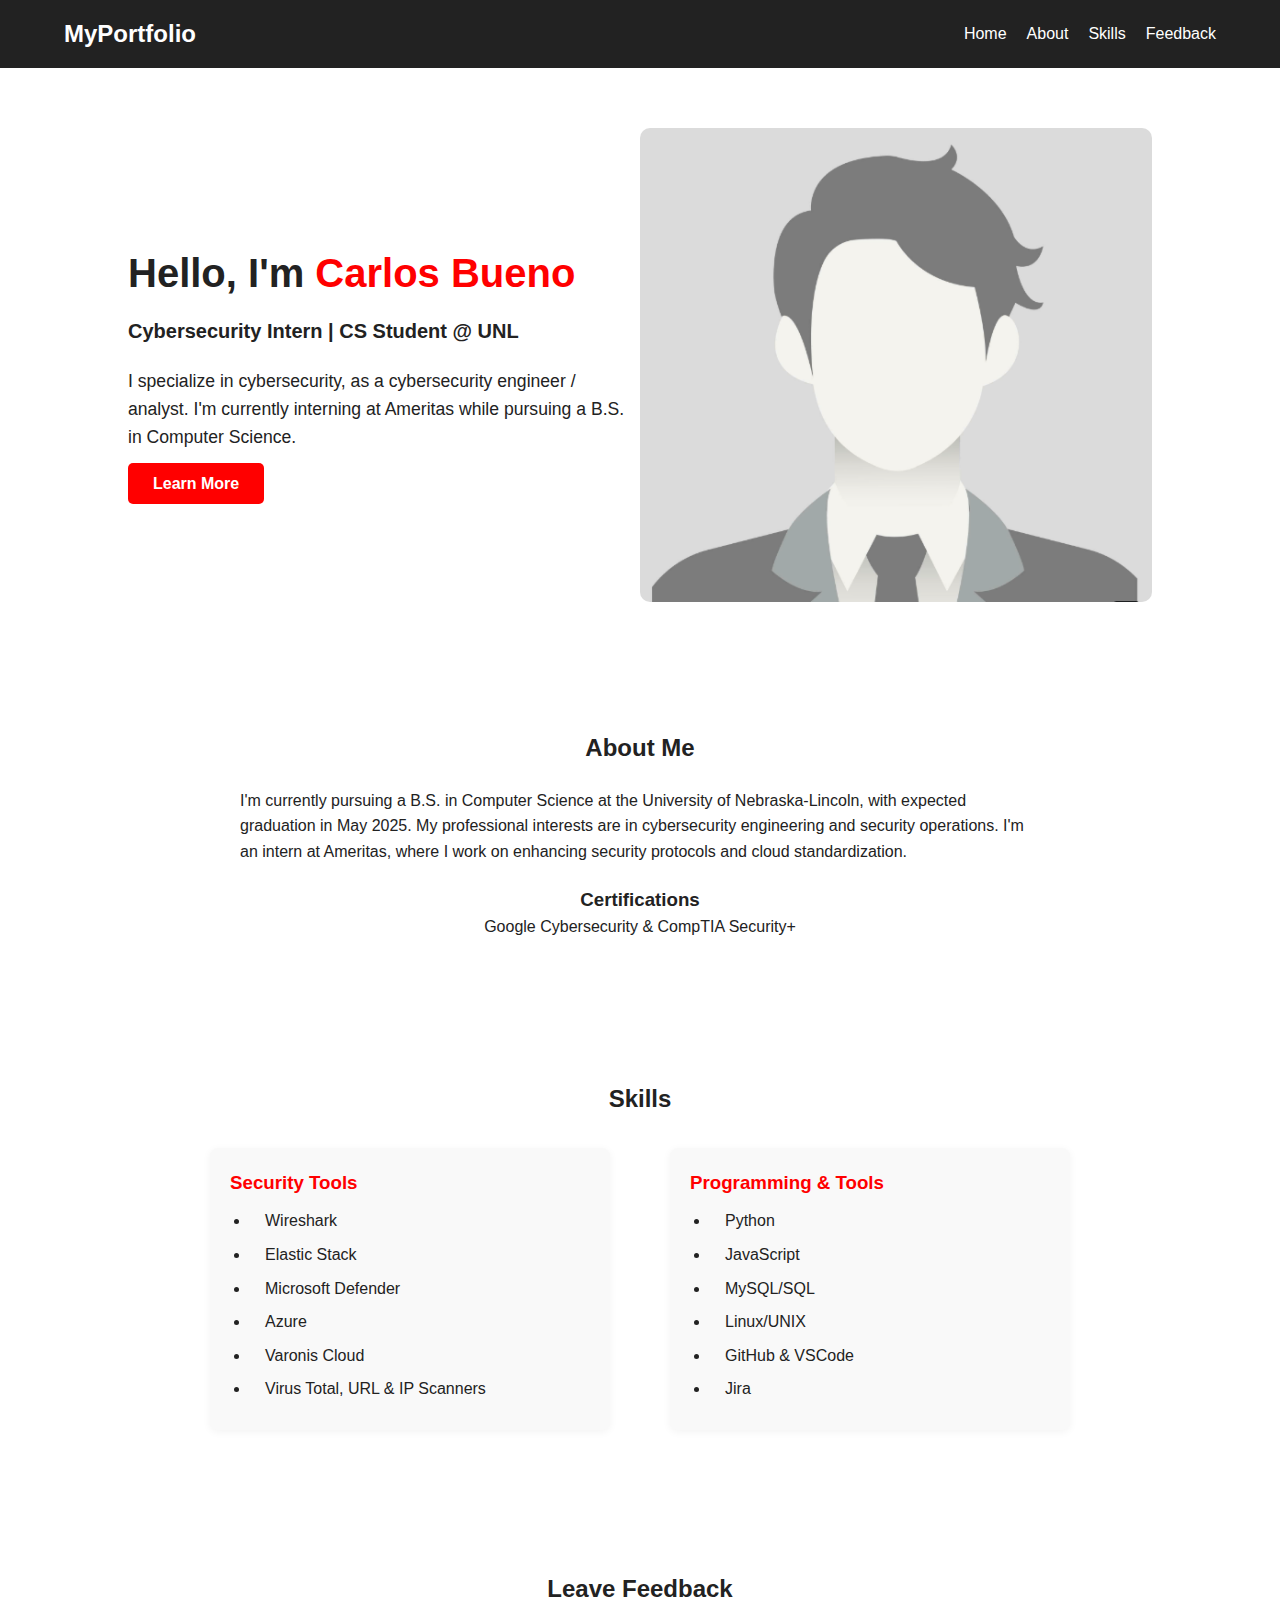
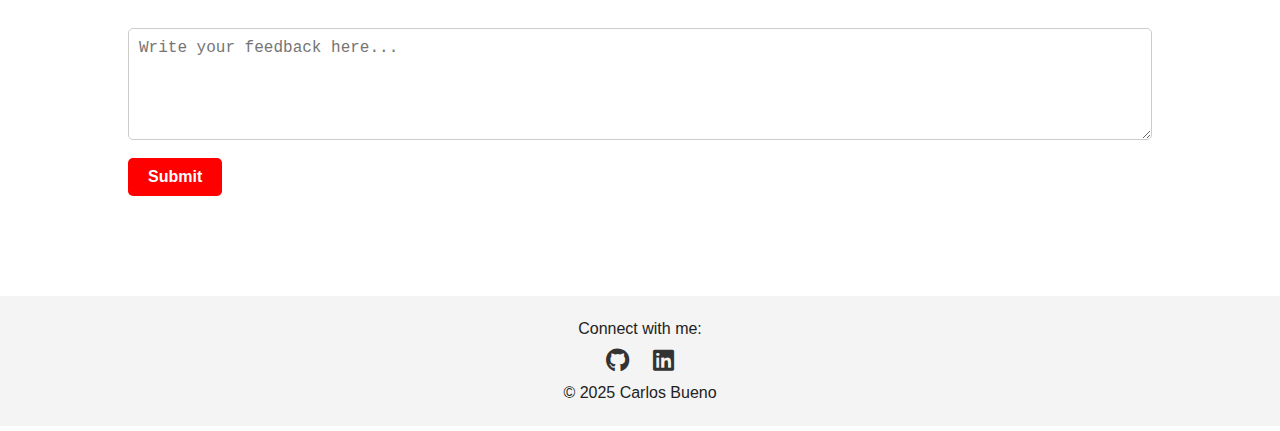
<file: index.html>
<!DOCTYPE html>
<html lang="en">
<head>
    <meta charset="UTF-8">
    <meta name="viewport" content="width=device-width, initial-scale=1.0">
    <title>My Portfolio</title>
    <link rel="stylesheet" href="style.css">
    <script defer src="script.js"></script>
    <link rel="stylesheet" href="https://cdnjs.cloudflare.com/ajax/libs/font-awesome/6.5.0/css/all.min.css">
</head>
<body>
    <header>
        <nav class="navbar">
            <div class="logo">MyPortfolio</div>
            <ul class="nav-links">
                <li><a href="#home">Home</a></li>
                <li><a href="#about">About</a></li>
                <li><a href="#skills">Skills</a></li>
                <li><a href="#feedback">Feedback</a></li>
            </ul>
        </nav>
    </header>

    <main>
        <section id="home" class="hero">
            <div class="hero-left">
                <h1>Hello, I'm <span class="highlight">Carlos Bueno</span></h1>
                <h2 class = "hero-subtitle">Cybersecurity Intern | CS Student @ UNL</h2>
                <p>
                    I specialize in cybersecurity, as a cybersecurity engineer / analyst.
                    I'm currently interning at Ameritas while pursuing a B.S. in Computer Science.
                </p>
                <a href="#about" class="cta-button">Learn More</a>
            </div>
            <div class="hero-right">
                <img src="headshot.png" alt="Carlos Bueno" />
            </div>
        </section>        

        <section id="about">
            <h2>About Me</h2>
            <p>I'm currently pursuing a B.S. in Computer Science at the University of Nebraska-Lincoln, with expected graduation in May 2025. 
                My professional interests are in cybersecurity engineering and security operations. 
                I'm an intern at Ameritas, where I work on enhancing security protocols and cloud standardization. 
            </p>
            <div class="certifications">
                <h3>Certifications</h3>
                <p>Google Cybersecurity & CompTIA Security+</p>
            </div>            
        </section>

        <section id="skills">
            <h2>Skills</h2>
            <div class="skills-container">
                <div class="skills-column">
                    <h3>Security Tools</h3>
                    <ul>
                        <li>Wireshark</li>
                        <li>Elastic Stack</li>
                        <li>Microsoft Defender</li>
                        <li>Azure</li>
                        <li>Varonis Cloud</li>
                        <li>Virus Total, URL & IP Scanners</li>
                    </ul>
                </div>
                <div class="skills-column">
                    <h3>Programming & Tools</h3>
                    <ul>
                        <li>Python</li>
                        <li>JavaScript</li>
                        <li>MySQL/SQL</li>
                        <li>Linux/UNIX</li>
                        <li>GitHub & VSCode</li>
                        <li>Jira</li>
                    </ul>
                </div>
            </div>
        </section>        
        
        <section id="feedback">
            <h2>Leave Feedback</h2>
            <form id="feedbackForm">
                <textarea placeholder="Write your feedback here..." rows="5" cols="50" required></textarea><br>
                <button type="submit">Submit</button>
            </form>
        </section>
    </main>

    <footer>
        <p>Connect with me:</p>
        <div class="socials">
            <a href="https://github.com/yourusername" target="_blank"><i class="fab fa-github"></i></a>
            <a href="https://linkedin.com/in/carlos-bueno-376a6723a" target="_blank"><i class="fab fa-linkedin"></i></a>
        </div>
        <p>&copy; 2025 Carlos Bueno</p>
    </footer>
</body>
</html>
</file>
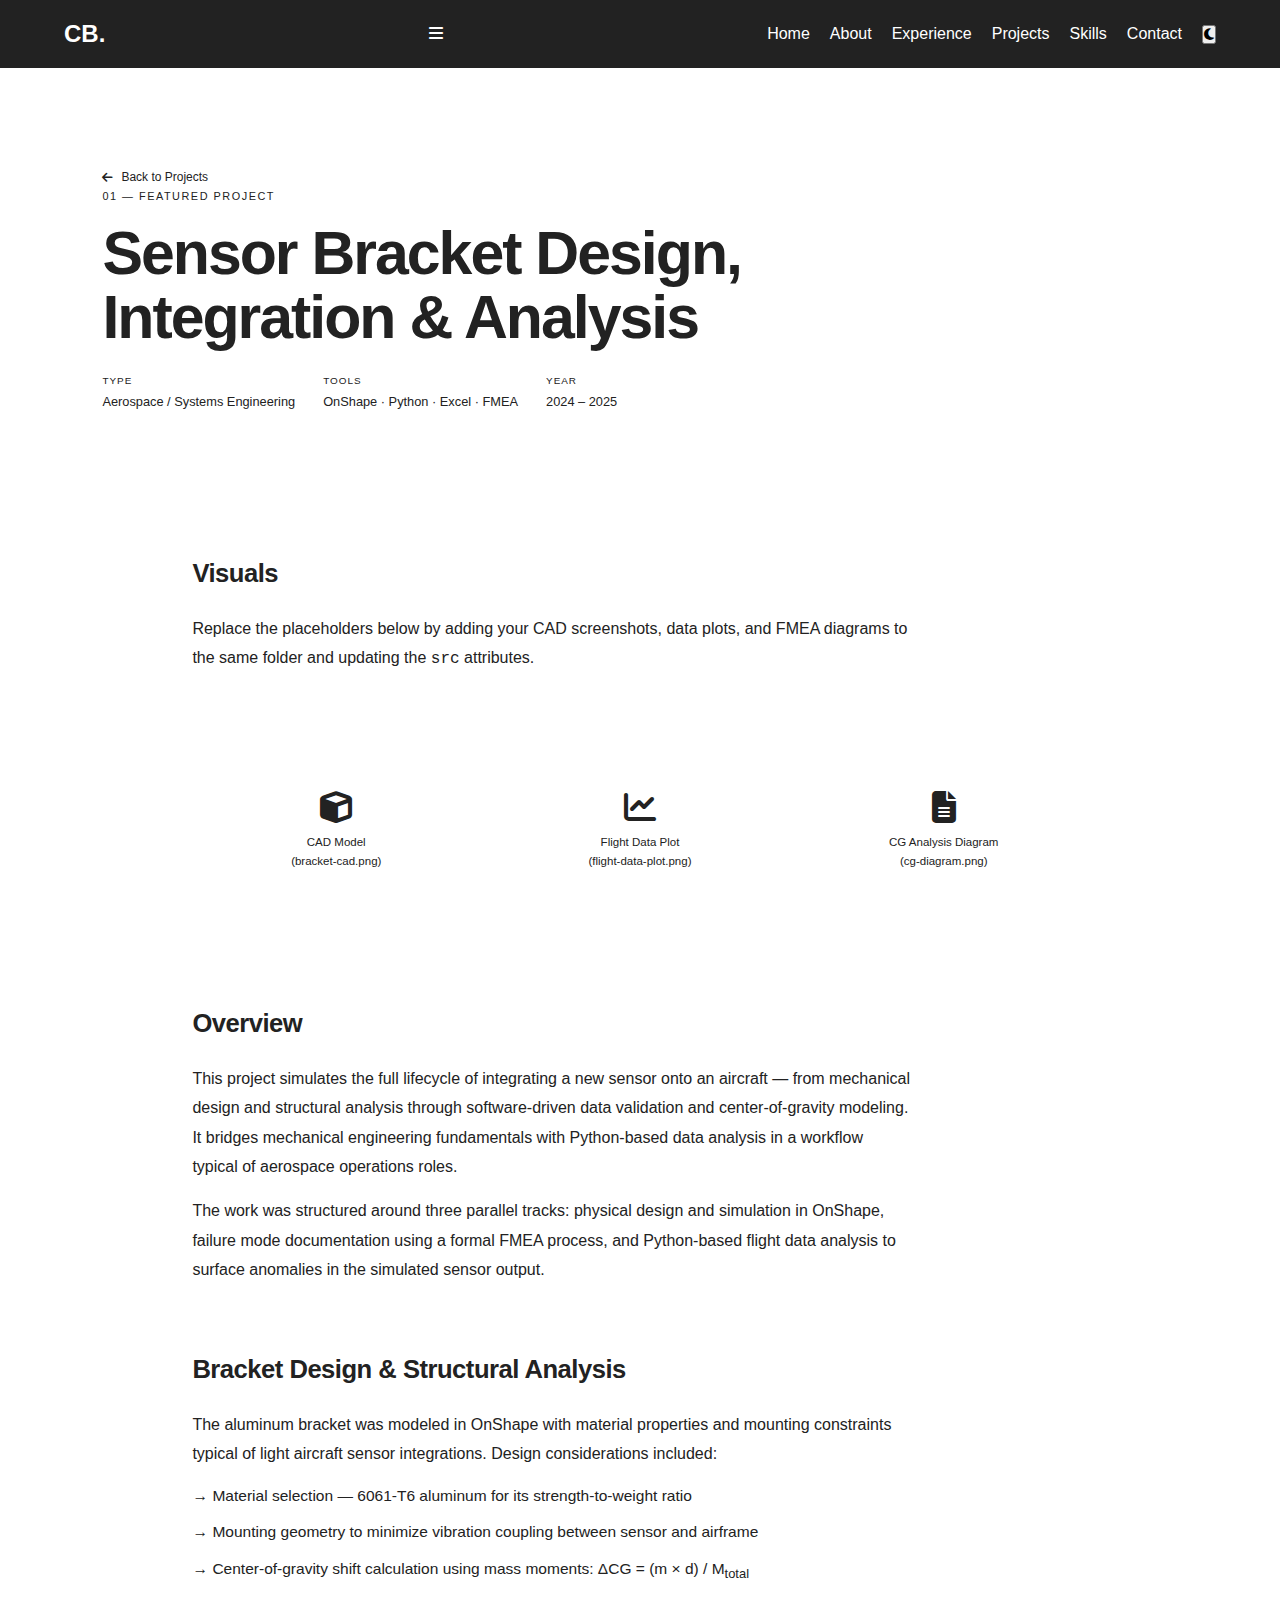
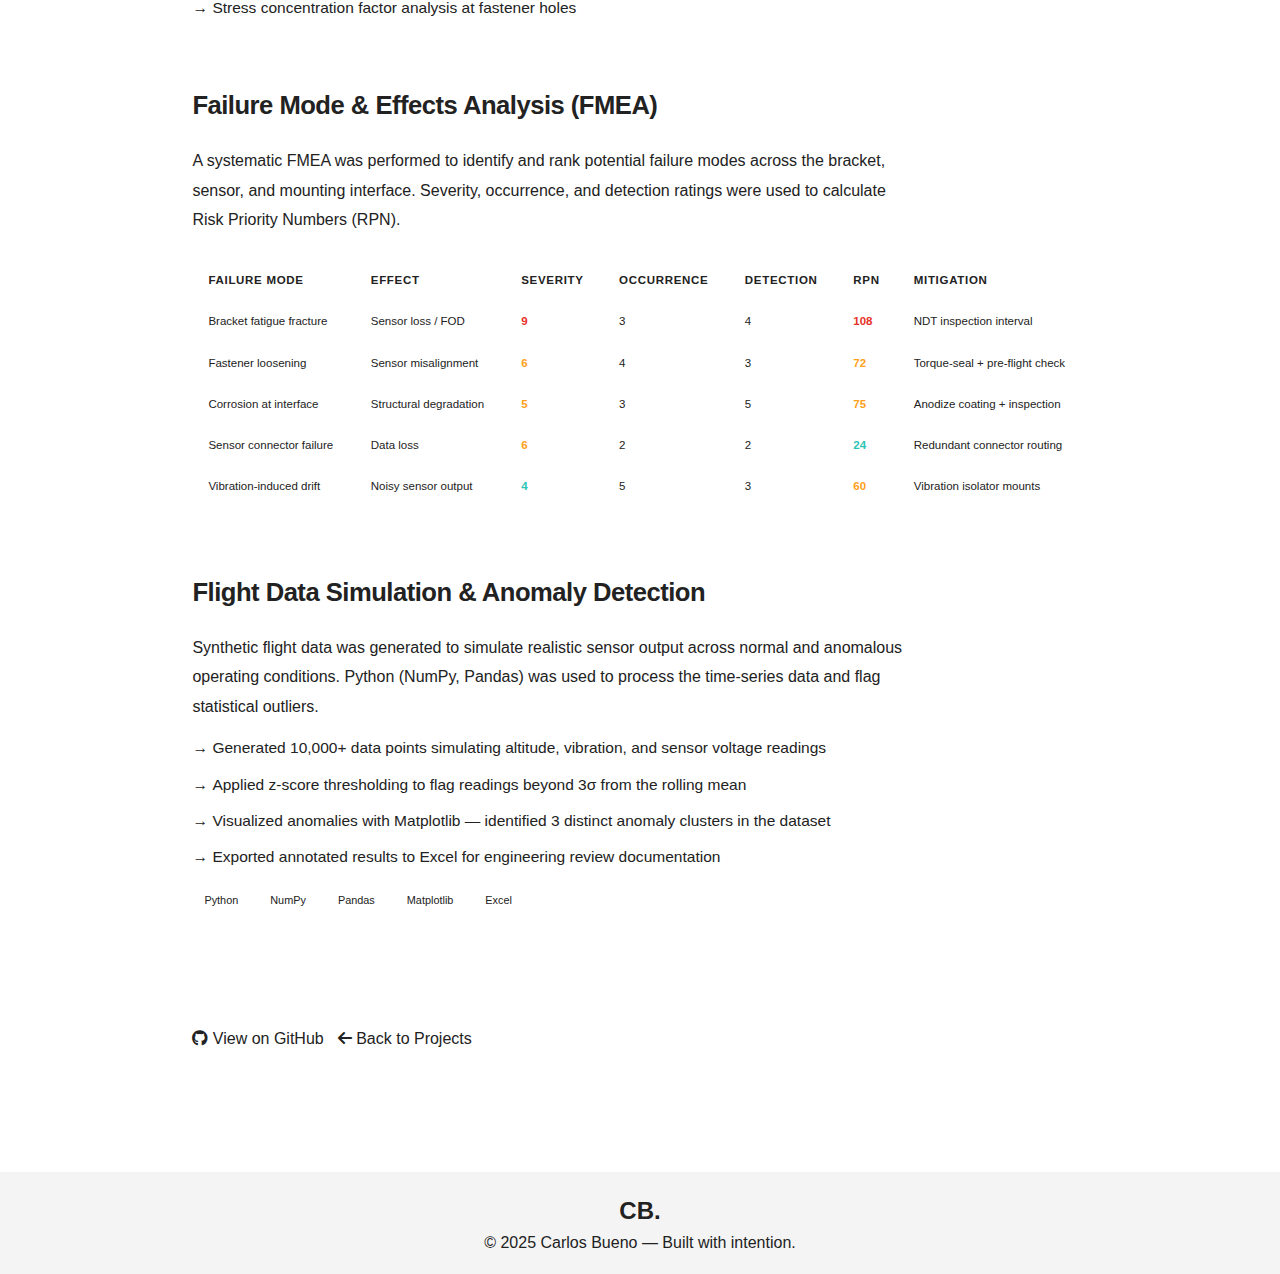
<file: sensor-bracket.html>
<!DOCTYPE html>
<html lang="en">
<head>
  <meta charset="UTF-8" />
  <meta name="viewport" content="width=device-width, initial-scale=1.0" />
  <title>Sensor Bracket — Carlos Bueno</title>
  <link rel="preconnect" href="https://fonts.googleapis.com">
  <link rel="preconnect" href="https://fonts.gstatic.com" crossorigin>
  <link href="https://fonts.googleapis.com/css2?family=JetBrains+Mono:wght@700;800&family=Space+Mono:wght@400;700&family=Syne:wght@400;600;700;800&display=swap" rel="stylesheet">
  <link rel="stylesheet" href="https://cdnjs.cloudflare.com/ajax/libs/font-awesome/6.5.0/css/all.min.css">
  <link rel="stylesheet" href="style.css" />
  <style>
    .detail-hero {
      min-height: 44vh;
      display: flex;
      flex-direction: column;
      justify-content: flex-end;
      padding: 120px 8% 60px;
      position: relative;
      overflow: hidden;
      border-bottom: 1px solid var(--border);
    }
    .detail-hero .hero-grid-bg { pointer-events: none; }
    .back-link {
      position: absolute;
      top: 100px; left: 8%;
      font-family: var(--font-mono);
      font-size: 0.75rem;
      color: var(--text-muted);
      display: flex; align-items: center; gap: 8px;
      transition: color var(--transition);
    }
    .back-link:hover { color: var(--accent); }
    .detail-tag {
      font-family: var(--font-mono);
      font-size: 0.68rem;
      color: var(--accent);
      letter-spacing: 0.14em;
      text-transform: uppercase;
      margin-bottom: 16px;
    }
    .detail-title {
      font-family: var(--font-titles, var(--font-display));
      font-size: clamp(2rem, 5vw, 3.8rem);
      font-weight: 800;
      letter-spacing: -2px;
      line-height: 1.05;
      max-width: 780px;
      margin-bottom: 24px;
    }
    .detail-meta {
      display: flex;
      gap: 28px;
      flex-wrap: wrap;
    }
    .meta-item {
      display: flex;
      flex-direction: column;
      gap: 3px;
    }
    .meta-label {
      font-family: var(--font-mono);
      font-size: 0.62rem;
      color: var(--text-muted);
      text-transform: uppercase;
      letter-spacing: 0.1em;
    }
    .meta-value {
      font-family: var(--font-mono);
      font-size: 0.8rem;
      color: var(--text);
    }

    .detail-body {
      max-width: 1100px;
      margin: 0 auto;
      padding: 80px 8%;
    }

    /* Image gallery */
    .gallery {
      display: grid;
      grid-template-columns: repeat(auto-fit, minmax(280px, 1fr));
      gap: 16px;
      margin: 48px 0;
    }
    .gallery-item {
      background: var(--bg2);
      border: 1px solid var(--border);
      border-radius: var(--radius);
      overflow: hidden;
      aspect-ratio: 4/3;
      display: flex;
      align-items: center;
      justify-content: center;
      position: relative;
    }
    .gallery-item img {
      width: 100%; height: 100%;
      object-fit: cover;
      display: block;
      transition: transform var(--transition);
    }
    .gallery-item:hover img { transform: scale(1.03); }
    .gallery-placeholder {
      display: flex;
      flex-direction: column;
      align-items: center;
      gap: 10px;
      color: var(--text-muted);
      font-family: var(--font-mono);
      font-size: 0.72rem;
      text-align: center;
      padding: 20px;
    }
    .gallery-placeholder i { font-size: 2rem; color: var(--border); }

    /* Content blocks */
    .content-block { margin-bottom: 64px; }
    .content-block h2 {
      font-family: var(--font-titles, var(--font-display));
      font-size: 1.6rem;
      font-weight: 800;
      letter-spacing: -0.5px;
      margin-bottom: 20px;
    }
    .content-block p {
      color: var(--text-muted);
      font-size: 1rem;
      line-height: 1.85;
      max-width: 720px;
      margin-bottom: 14px;
    }
    .content-block ul {
      list-style: none;
      padding: 0;
      display: flex;
      flex-direction: column;
      gap: 10px;
      max-width: 720px;
    }
    .content-block ul li {
      color: var(--text-muted);
      padding-left: 20px;
      position: relative;
      font-size: 0.97rem;
      line-height: 1.7;
    }
    .content-block ul li::before {
      content: '→';
      position: absolute; left: 0;
      color: var(--accent);
    }

    /* FMEA table */
    .fmea-table-wrap {
      overflow-x: auto;
      border: 1px solid var(--border);
      border-radius: var(--radius);
      margin-top: 24px;
    }
    table {
      width: 100%;
      border-collapse: collapse;
      font-family: var(--font-mono);
      font-size: 0.72rem;
    }
    th {
      background: var(--bg3);
      color: var(--text-muted);
      text-align: left;
      padding: 12px 16px;
      font-weight: 700;
      letter-spacing: 0.06em;
      text-transform: uppercase;
      border-bottom: 1px solid var(--border);
      white-space: nowrap;
    }
    td {
      padding: 12px 16px;
      border-bottom: 1px solid var(--border);
      color: var(--text-muted);
      vertical-align: top;
      line-height: 1.5;
    }
    tr:last-child td { border-bottom: none; }
    tr:hover td { background: var(--bg2); }
    .severity-high { color: #e63329; font-weight: 700; }
    .severity-med  { color: #ff9f1c; font-weight: 700; }
    .severity-low  { color: #2ec4b6; font-weight: 700; }

    /* Stack chips inline */
    .stack-row {
      display: flex;
      flex-wrap: wrap;
      gap: 8px;
      margin-top: 16px;
    }
    .stack-row span {
      font-family: var(--font-mono);
      font-size: 0.68rem;
      padding: 5px 12px;
      border-radius: 4px;
      background: var(--bg3);
      color: var(--text-muted);
      border: 1px solid var(--border);
    }

    /* CTA row */
    .detail-ctas {
      display: flex;
      gap: 14px;
      flex-wrap: wrap;
      margin-top: 48px;
      padding-top: 48px;
      border-top: 1px solid var(--border);
    }
  </style>
</head>
<body>
  <div class="noise"></div>

  <header>
    <nav class="navbar">
      <div class="logo">CB<span class="dot">.</span></div>
      <div class="hamburger" id="hamburger"><i class="fas fa-bars"></i></div>
      <ul class="nav-links" id="navLinks">
        <li><a href="index.html#home" class="nav-item">Home</a></li>
        <li><a href="index.html#about" class="nav-item">About</a></li>
        <li><a href="index.html#experience" class="nav-item">Experience</a></li>
        <li><a href="index.html#projects" class="nav-item">Projects</a></li>
        <li><a href="index.html#skills" class="nav-item">Skills</a></li>
        <li><a href="index.html#contact" class="nav-item">Contact</a></li>
        <li>
          <button class="dark-btn" id="darkToggle" aria-label="Toggle dark mode">
            <i class="fas fa-moon"></i>
          </button>
        </li>
      </ul>
    </nav>
  </header>

  <main>
    <section class="detail-hero">
      <div class="hero-grid-bg"></div>
      <a href="index.html#projects" class="back-link"><i class="fas fa-arrow-left"></i> Back to Projects</a>
      <div class="detail-tag">01 — Featured Project</div>
      <h1 class="detail-title">Sensor Bracket Design, Integration & Analysis</h1>
      <div class="detail-meta">
        <div class="meta-item">
          <span class="meta-label">Type</span>
          <span class="meta-value">Aerospace / Systems Engineering</span>
        </div>
        <div class="meta-item">
          <span class="meta-label">Tools</span>
          <span class="meta-value">OnShape · Python · Excel · FMEA</span>
        </div>
        <div class="meta-item">
          <span class="meta-label">Year</span>
          <span class="meta-value">2024 – 2025</span>
        </div>
      </div>
    </section>

    <div class="detail-body">

      <!-- Gallery -->
      <div class="content-block">
        <h2>Visuals</h2>
        <p>Replace the placeholders below by adding your CAD screenshots, data plots, and FMEA diagrams to the same folder and updating the <code>src</code> attributes.</p>
        <div class="gallery">
          <div class="gallery-item">
            <!-- Replace src with your CAD image, e.g. src="bracket-cad.png" -->
            <div class="gallery-placeholder">
              <i class="fas fa-cube"></i>
              CAD Model<br>(bracket-cad.png)
            </div>
          </div>
          <div class="gallery-item">
            <!-- Replace with your anomaly detection plot -->
            <div class="gallery-placeholder">
              <i class="fas fa-chart-line"></i>
              Flight Data Plot<br>(flight-data-plot.png)
            </div>
          </div>
          <div class="gallery-item">
            <!-- Replace with FMEA doc screenshot or CG diagram -->
            <div class="gallery-placeholder">
              <i class="fas fa-file-alt"></i>
              CG Analysis Diagram<br>(cg-diagram.png)
            </div>
          </div>
        </div>
      </div>

      <!-- Overview -->
      <div class="content-block">
        <h2>Overview</h2>
        <p>
          This project simulates the full lifecycle of integrating a new sensor onto an aircraft —
          from mechanical design and structural analysis through software-driven data validation and
          center-of-gravity modeling. It bridges mechanical engineering fundamentals with Python-based
          data analysis in a workflow typical of aerospace operations roles.
        </p>
        <p>
          The work was structured around three parallel tracks: physical design and simulation in OnShape,
          failure mode documentation using a formal FMEA process, and Python-based flight data analysis
          to surface anomalies in the simulated sensor output.
        </p>
      </div>

      <!-- Design -->
      <div class="content-block">
        <h2>Bracket Design & Structural Analysis</h2>
        <p>
          The aluminum bracket was modeled in OnShape with material properties and mounting constraints
          typical of light aircraft sensor integrations. Design considerations included:
        </p>
        <ul>
          <li>Material selection — 6061-T6 aluminum for its strength-to-weight ratio</li>
          <li>Mounting geometry to minimize vibration coupling between sensor and airframe</li>
          <li>Center-of-gravity shift calculation using mass moments: ΔCG = (m × d) / M<sub>total</sub></li>
          <li>Stress concentration factor analysis at fastener holes</li>
        </ul>
      </div>

      <!-- FMEA -->
      <div class="content-block">
        <h2>Failure Mode & Effects Analysis (FMEA)</h2>
        <p>
          A systematic FMEA was performed to identify and rank potential failure modes across the
          bracket, sensor, and mounting interface. Severity, occurrence, and detection ratings
          were used to calculate Risk Priority Numbers (RPN).
        </p>
        <div class="fmea-table-wrap">
          <table>
            <thead>
              <tr>
                <th>Failure Mode</th>
                <th>Effect</th>
                <th>Severity</th>
                <th>Occurrence</th>
                <th>Detection</th>
                <th>RPN</th>
                <th>Mitigation</th>
              </tr>
            </thead>
            <tbody>
              <tr>
                <td>Bracket fatigue fracture</td>
                <td>Sensor loss / FOD</td>
                <td class="severity-high">9</td>
                <td>3</td>
                <td>4</td>
                <td class="severity-high">108</td>
                <td>NDT inspection interval</td>
              </tr>
              <tr>
                <td>Fastener loosening</td>
                <td>Sensor misalignment</td>
                <td class="severity-med">6</td>
                <td>4</td>
                <td>3</td>
                <td class="severity-med">72</td>
                <td>Torque-seal + pre-flight check</td>
              </tr>
              <tr>
                <td>Corrosion at interface</td>
                <td>Structural degradation</td>
                <td class="severity-med">5</td>
                <td>3</td>
                <td>5</td>
                <td class="severity-med">75</td>
                <td>Anodize coating + inspection</td>
              </tr>
              <tr>
                <td>Sensor connector failure</td>
                <td>Data loss</td>
                <td class="severity-med">6</td>
                <td>2</td>
                <td>2</td>
                <td class="severity-low">24</td>
                <td>Redundant connector routing</td>
              </tr>
              <tr>
                <td>Vibration-induced drift</td>
                <td>Noisy sensor output</td>
                <td class="severity-low">4</td>
                <td>5</td>
                <td>3</td>
                <td class="severity-med">60</td>
                <td>Vibration isolator mounts</td>
              </tr>
            </tbody>
          </table>
        </div>
      </div>

      <!-- Data Analysis -->
      <div class="content-block">
        <h2>Flight Data Simulation & Anomaly Detection</h2>
        <p>
          Synthetic flight data was generated to simulate realistic sensor output across normal
          and anomalous operating conditions. Python (NumPy, Pandas) was used to process the
          time-series data and flag statistical outliers.
        </p>
        <ul>
          <li>Generated 10,000+ data points simulating altitude, vibration, and sensor voltage readings</li>
          <li>Applied z-score thresholding to flag readings beyond 3σ from the rolling mean</li>
          <li>Visualized anomalies with Matplotlib — identified 3 distinct anomaly clusters in the dataset</li>
          <li>Exported annotated results to Excel for engineering review documentation</li>
        </ul>
        <div class="stack-row">
          <span>Python</span><span>NumPy</span><span>Pandas</span><span>Matplotlib</span><span>Excel</span>
        </div>
      </div>

      <!-- CTA -->
      <div class="detail-ctas">
        <a href="https://github.com/Cbuen0/" target="_blank" class="btn-primary">
          <i class="fab fa-github"></i> View on GitHub
        </a>
        <a href="index.html#projects" class="btn-ghost">
          <i class="fas fa-arrow-left"></i> Back to Projects
        </a>
      </div>

    </div>
  </main>

  <footer>
    <div class="footer-inner">
      <div class="logo">CB<span class="dot">.</span></div>
      <p>© 2025 Carlos Bueno — Built with intention.</p>
    </div>
  </footer>

  <script>
    document.getElementById("hamburger").addEventListener("click", () => {
      document.getElementById("navLinks").classList.toggle("open");
    });
    const darkToggle = document.getElementById("darkToggle");
    const icon = darkToggle.querySelector("i");
    darkToggle.addEventListener("click", () => {
      document.body.classList.toggle("light");
      icon.className = document.body.classList.contains("light") ? "fas fa-sun" : "fas fa-moon";
    });
  </script>
</body>
</html>
</file>
<file: style.css>
/* Reset & Base */
* {
    margin: 0;
    padding: 0;
    box-sizing: border-box;
}

body {
    font-family: 'Segoe UI', sans-serif;
    line-height: 1.6;
    background-color: #ffffff;
    color: #222;
}

a {
    text-decoration: none;
    color: inherit;
}

/* Navbar */
header {
    background: #222;
    color: white;
    padding: 15px 0;
    position: sticky;
    top: 0;
    z-index: 1000;
}

.navbar {
    display: flex;
    justify-content: space-between;
    align-items: center;
    width: 90%;
    margin: auto;
}

.logo {
    font-size: 1.5em;
    font-weight: bold;
}

.nav-links {
    list-style: none;
    display: flex;
    gap: 20px;
}

.nav-links li a {
    color: white;
    font-weight: 500;
    transition: color 0.3s;
}

.nav-links li a:hover {
    color: rgb(255, 0, 0);
}

/* Hero Section (Flexbox layout) */
.hero {
    display: flex;
    justify-content: space-between;
    align-items: center;
    padding: 60px 10%;
    flex-wrap: wrap;
}

.hero-subtitle {
    text-align: left;
    font-weight: bold;
    font-size: 1.25rem;
    margin-top: 5px;
    color: #222; 
}

.hero-left {
    flex: 1;
    min-width: 300px;
}

.hero-left h1 {
    font-size: 2.5rem;
    margin-bottom: 10px;
}

.hero-left .highlight {
    color: rgb(255, 0, 0);
}

.hero-left p {
    margin: 20px 0;
    font-size: 1.1rem;
    line-height: 1.6;
}

.cta-button {
    background-color: rgb(255, 0, 0);
    color: white;
    padding: 12px 25px;
    text-decoration: none;
    border-radius: 5px;
    font-weight: bold;
    transition: background-color 0.3s;
}

.cta-button:hover {
    background-color: rgb(204, 0, 0);
}

.hero-right {
    flex: 1;
    text-align: center;
    min-width: 250px;
}

.hero-right img {
    max-width: 100%;
    height: auto;
    border-radius: 10px;
}

/* Section Styling */
section {
    padding: 60px 10%;
}

section h2 {
    text-align: center;
    margin-bottom: 20px;
}

#skills {
    text-align: left; 
}


/* About Section */
#about p {
    max-width: 800px;
    margin: 0 auto 20px;
}

/*Certification Section */
.certifications {
    max-width: 800px;
    margin: 0 auto;
    text-align: center;
}

/* Skills Section */
.skills-container {
    display: flex;
    justify-content: center;
    align-items: flex-start;
    flex-wrap: wrap;
    gap: 60px;
    max-width: 1000px;
    margin: 30px auto 0;
}

.skills-column {
    flex: 1;
    min-width: 280px;
    max-width: 400px;
    background-color: #f9f9f9;
    padding: 20px;
    margin-bottom: 20px; 
    border-radius: 8px;
    box-shadow: 0 2px 8px rgba(0,0,0,0.05);
}

.skills-column h3 {
    margin-bottom: 10px;
    color: rgb(255, 0, 0);
}

.skills-column ul {
    list-style: disc;
    padding-left: 20px;
}

.skills-column li {
    margin-bottom: 8px;
    padding-left: 15px;
    position: relative;
}

/* Feedback Form */
form textarea {
    width: 100%;
    max-width: 1500px;
    padding: 10px;
    font-size: 1rem;
    border-radius: 5px;
    border: 1px solid #ccc;
}

form button {
    margin-top: 10px;
    padding: 10px 20px;
    background: rgb(255, 0, 0);
    border: none;
    color: white;
    font-size: 1rem;
    border-radius: 5px;
    cursor: pointer;
    font-weight: bold;
}

form button:hover {
    background: rgb(204, 0, 0);
}

/* Footer */
footer {
    background: #f4f4f4;
    padding: 20px;
    text-align: center;
    margin-top: 40px;
}

footer .socials a {
    margin: 0 10px;
    color: #333;
    font-size: 1.5rem;
    transition: color 0.3s;
}

footer .socials a:hover {
    color: rgb(255, 0, 0);
}

/* Responsive */
@media (max-width: 768px) {
    .navbar {
        flex-direction: column;
        align-items: flex-start;
    }

    .nav-links {
        flex-direction: column;
        width: 100%;
        gap: 10px;
        margin-top: 10px;
    }

    .hero {
        flex-direction: column;
        text-align: center;
        padding: 40px 20px;
    }

    .hero-left h1 {
        font-size: 2rem;
    }

    .skills-container {
        flex-direction: column;
        align-items: center;
    }

    .skills-column {
        text-align: center;
    }
}
</file>
